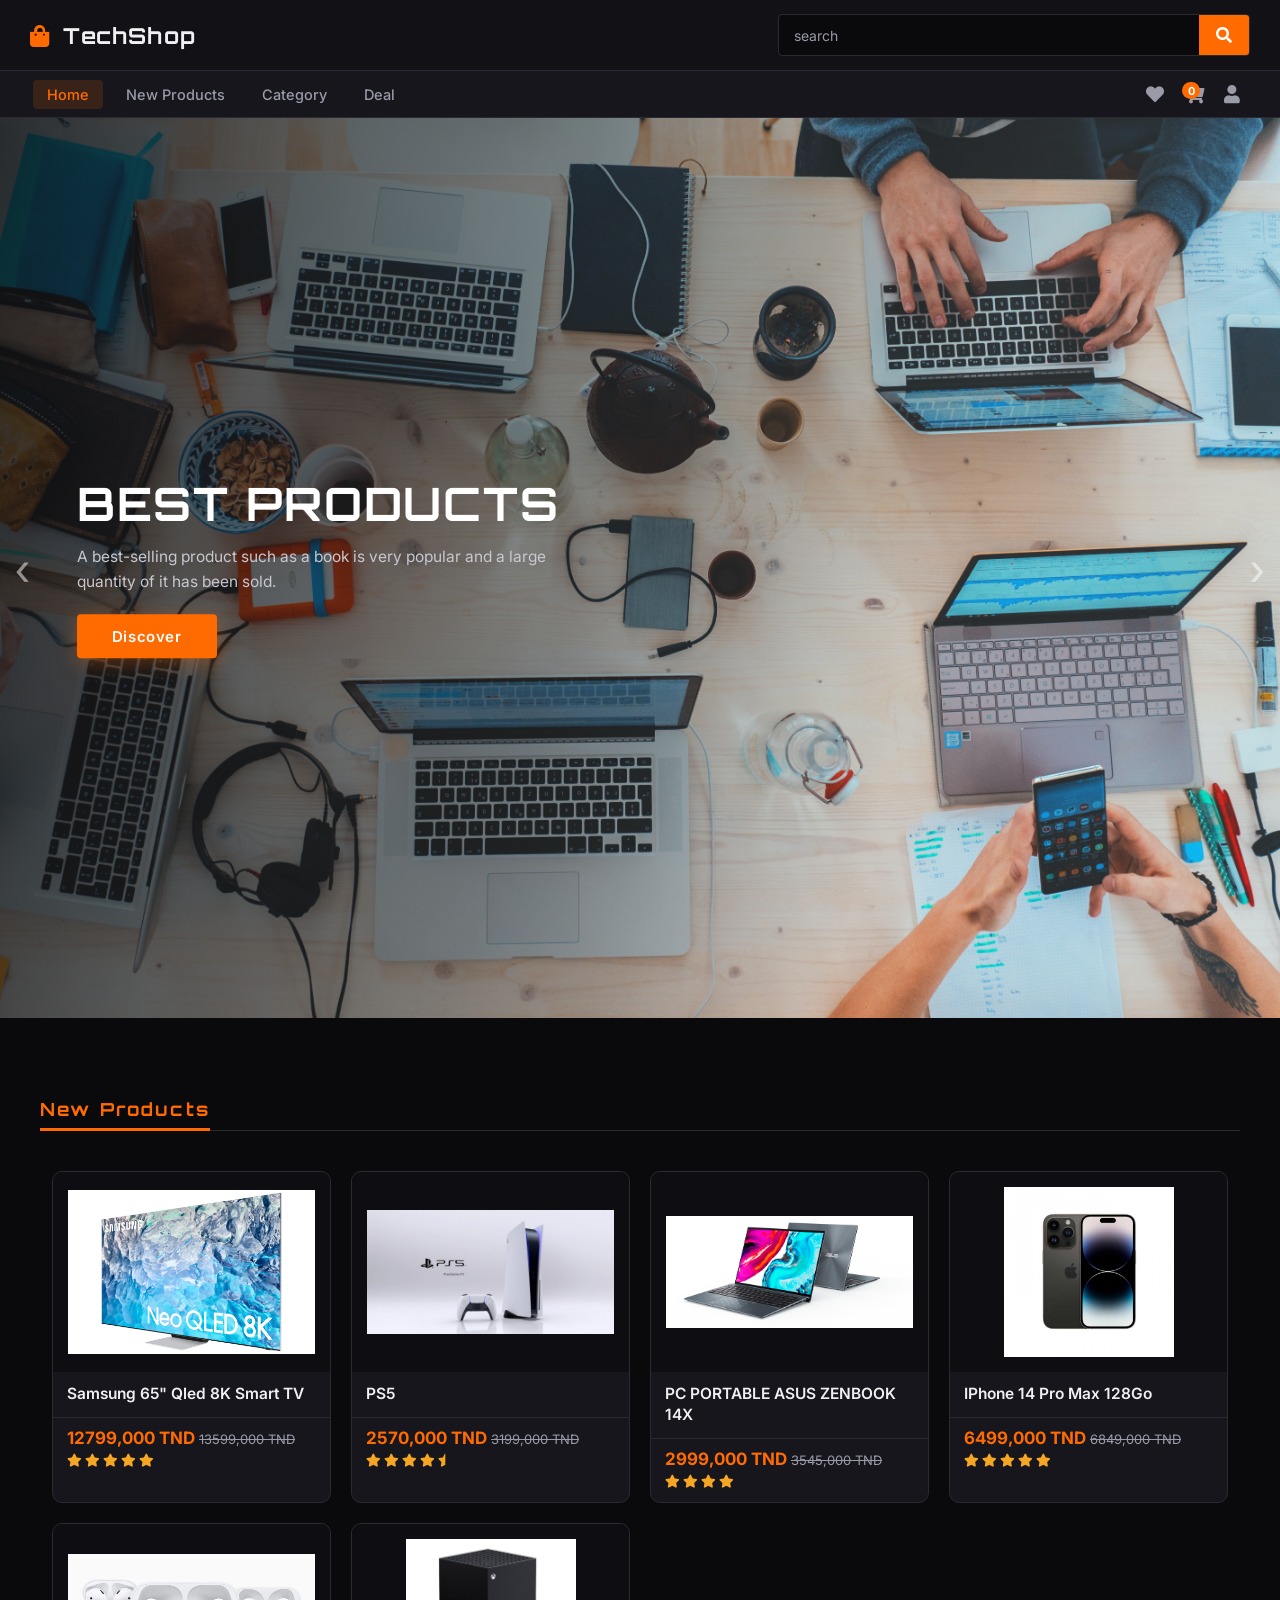
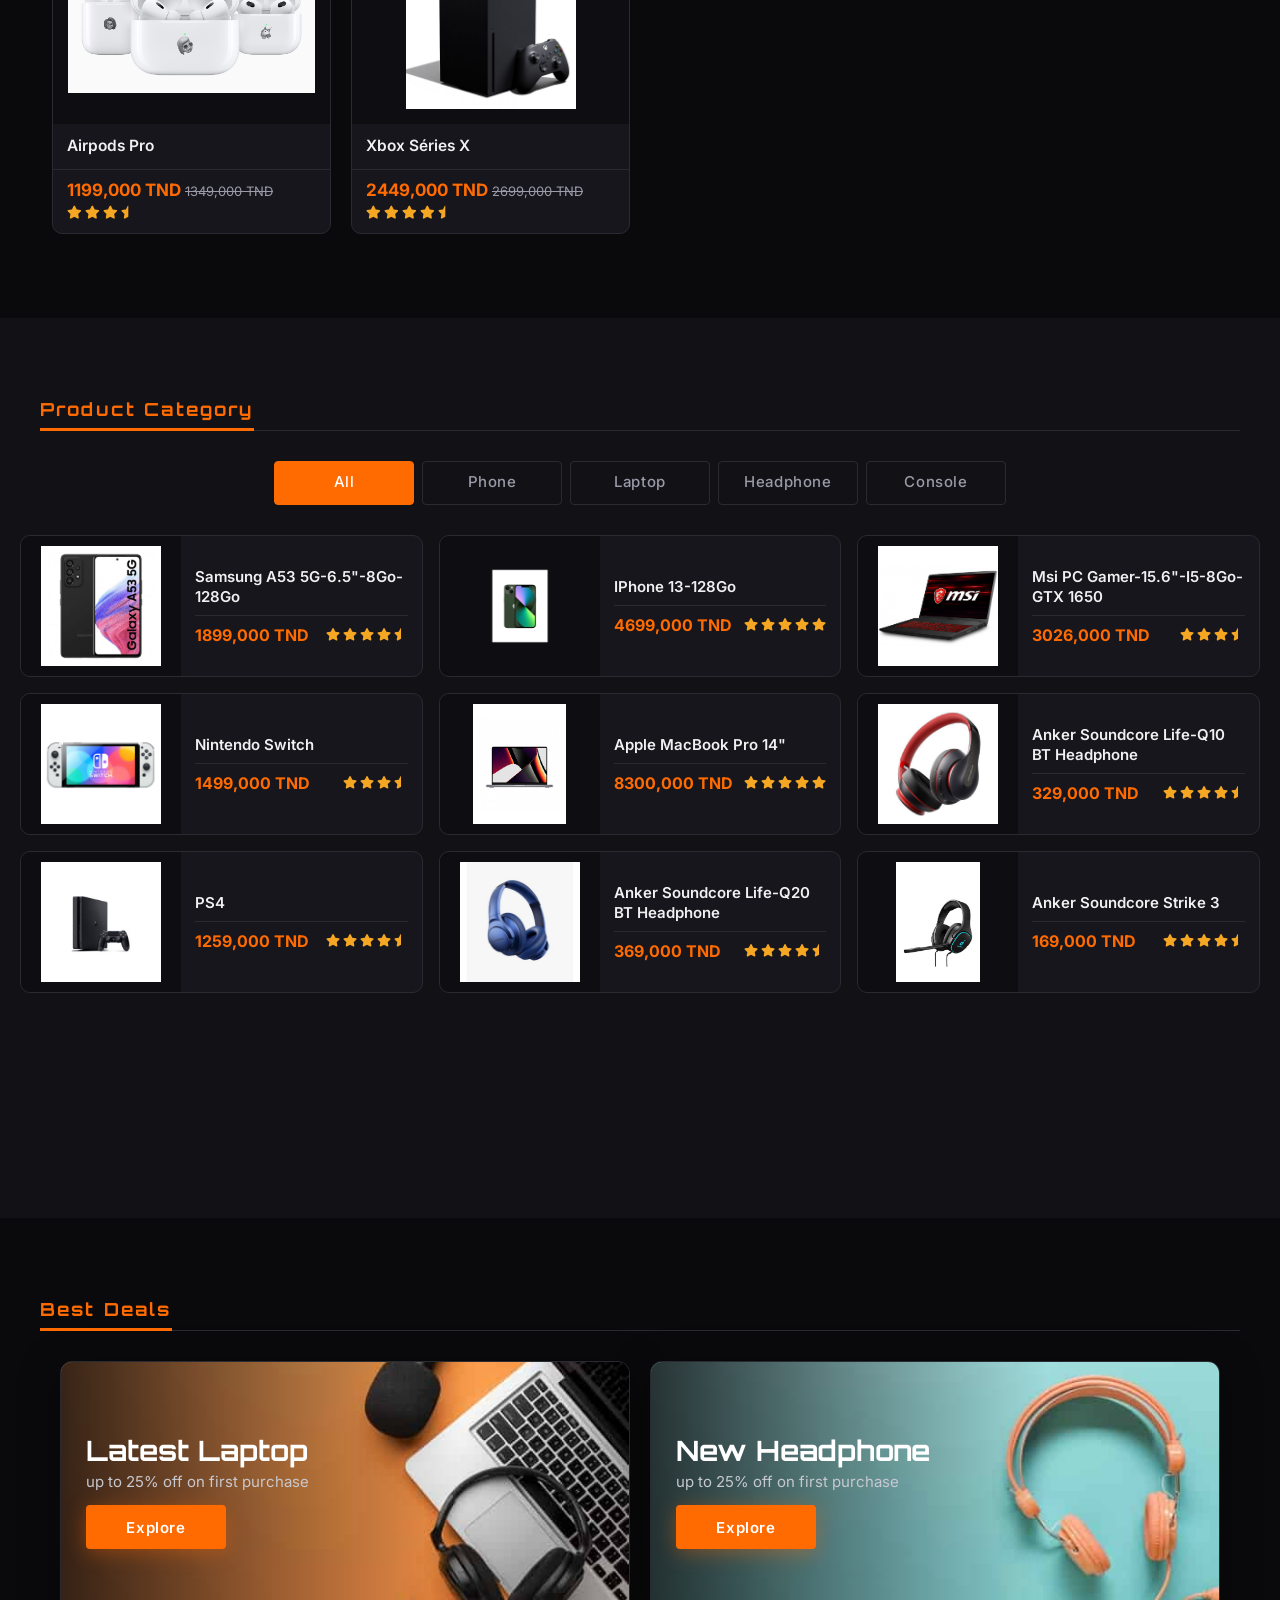
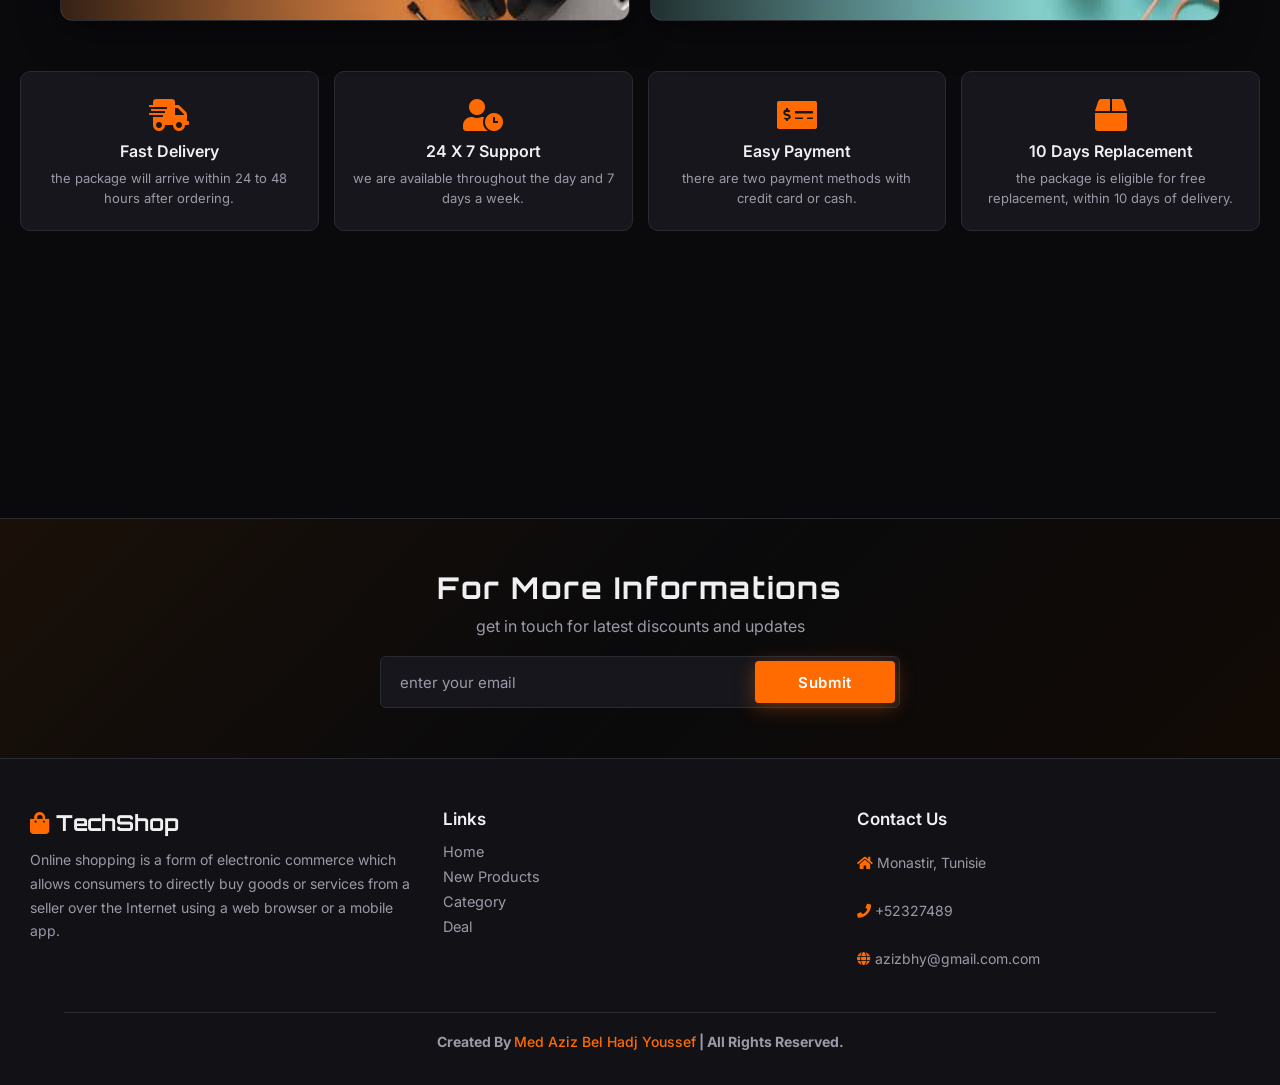
<file: index.html>
<!DOCTYPE html>
<html>
<head>
    <meta charset='utf-8'>
    <meta http-equiv='X-UA-Compatible' content='IE=edge'>
    <title>TechShop</title>
    <meta name='viewport' content='width=device-width, initial-scale=1'>
    <link rel="stylesheet" href="https://cdnjs.cloudflare.com/ajax/libs/OwlCarousel2/2.3.4/assets/owl.carousel.min.css">
    <link rel="stylesheet" href="https://cdnjs.cloudflare.com/ajax/libs/font-awesome/5.15.2/css/all.min.css">
    <link rel='stylesheet' type='text/css' media='screen' href='Style ecommerce.css'>
    <script src="https://cdnjs.cloudflare.com/ajax/libs/jquery/3.5.1/jquery.min.js"></script>
    <script src="https://cdnjs.cloudflare.com/ajax/libs/OwlCarousel2/2.3.4/owl.carousel.min.js"></script>
    <script src='ecommerce js.js'></script>
</head>
<body>
    <!-- header section starts  -->

<header>

    <div class="header-1">

        <a href="#" class="logo"> <i class="fas fa-shopping-bag"></i>  TechShop </a>
        
        <div class="form-container">
            <form action="index.html">
                <input type="search" placeholder="search" id="search" onchange="openclass()" /> 
                <label for="search" class="fas fa-search"></label>
            </form>
            <script>
                function openclass() {
                        var x = document.getElementById("search").value;
                        if (x=== "new products") {
                            window.open("#arrival");
                        }

                        if (x=== "category") {
                            window.open("#gallery");
                        }

                        if (x=== "deal") {
                            window.open("#deal");
                        }

                        if (x=== "home") {
                            window.open("#home");
                        }

                    }
                </script>

            </script>
        </div>
    
    </div>
    
    <div class="header-2">
    
        <div id="menu" class="fas fa-bars"></div>
    
        <nav class="navbar">
            <ul>
                <li><a class="active" href="#home">home</a></li>
                <li><a href="#arrival">New products</a></li>
                <li><a href="#gallery">category</a></li>
                <li><a href="#deal">deal</a></li>
            </ul>
        </nav>
    
        <div class="icons">
            <a href="#" class="fas fa-heart"></a>
            <a href="#" class="fas fa-shopping-cart"></a>
            <span class ="cart-quantity">0</span>
            <a href="login.html" class="fas fa-user"></a>
        </div>
    
    </div>
    
    </header>
    
    <!-- header section ends -->

    <!-- home section starts  -->
    
    <section class="home" id="home">
    
    <div class="home-slider owl-carousel">
    
        <div class="item">
            <img src="images/home_img6.jpg" alt="">
            <div class="content">
                <h3>best products</h3>
                <p>A best-selling product such as a book is very popular and a large quantity of it has been sold.</p>
                <a href="#gallery"><button class="btn">discover</button></a>
            </div>
        </div>
    
        <div class="item">
            <img src="images/home_img7.jpg" alt="">
            <div class="content">
                <h3>trending gadgets</h3>
                <p>gadget widely mentioned or discussed on the internet, especially on social media websites.</p>
                <a href="#arrival"><button class="btn">discover</button></a>
            </div>
        </div>
    
        <div class="item">
            <img src="images/home_img9.jpg" alt="">
            <div class="content">
                <h3>latest devices</h3>
                <p>Something that is new has been recently created or maked or is in the process of being created or maked.</p>
                <a href="#arrival"><button class="btn">discover</button></a>
            </div>
        </div>
    
        <div class="item">
            <img src="images/home_img8.jpg" alt="">
            <div class="content">
                <h3>heavy discounts</h3>
                <p>A discount is a reduction in the usual price of something.</p>
                <a href="#deal"><button class="btn">discover</button></a>
            </div>
        </div>
    
    </div>
    
    </section>
    
    <!-- home section ends -->
    
    <!-- arrival section starts  -->
    
    <section class="arrival" id="arrival">
    
    <h1 class="heading"> <span>new products</span> </h1>
    
    <div class="box-container">
    
        <div class="box">
            <div class="image">
                <img src="images/arr_img14.jpg" alt="">
            </div>
            <div class="info">
                <h3>Samsung 65" Qled 8K Smart TV</h3>
                <div class="subInfo">
                    <strong class="price"> 12799,000 TND <span> 13599,000 TND </span> </strong>
                    <div class="stars">
                        <i class="fas fa-star"></i>
                        <i class="fas fa-star"></i>
                        <i class="fas fa-star"></i>
                        <i class="fas fa-star"></i>
                        <i class="fas fa-star"></i>
                    </div>
                </div>
            </div>
            <div class="overlay">
                <a href="#" style="--i:1;" class="fas fa-heart"></a>
                <a href="#" style="--i:2;" class="fas fa-shopping-cart"></a>
                <a href="#" style="--i:3;" class="fas fa-search"></a>
            </div>
            
        </div>
    
        <div class="box">
            <div class="image">
                <img src="images/arr_img17.png" alt="">
            </div>
            <div class="info">
                <h3>PS5</h3>
                <div class="subInfo">
                    <strong class="price"> 2570,000 TND <span> 3199,000 TND </span> </strong>
                    <div class="stars">
                        <i class="fas fa-star"></i>
                        <i class="fas fa-star"></i>
                        <i class="fas fa-star"></i>
                        <i class="fas fa-star"></i>
                        <i class="fas fa-star-half"></i>
                    </div>
                </div>
            </div>
            <div class="overlay">
                <a href="#" style="--i:1;" class="fas fa-heart"></a>
                <a href="#" style="--i:2;" class="fas fa-shopping-cart"></a>
                <a href="#" style="--i:3;" class="fas fa-search"></a>
            </div>
        </div>
    
        <div class="box">
            <div class="image">
                <img src="images/arr_img16.png" alt="">
            </div>
            <div class="info">
                <h3>PC PORTABLE ASUS ZENBOOK 14X </h3>
                <div class="subInfo">
                    <strong class="price"> 2999,000 TND <span> 3545,000 TND </span> </strong>
                    <div class="stars">
                        <i class="fas fa-star"></i>
                        <i class="fas fa-star"></i>
                        <i class="fas fa-star"></i>
                        <i class="fas fa-star"></i>
                    </div>
                </div>
            </div>
            <div class="overlay">
                <a href="#" style="--i:1;" class="fas fa-heart"></a>
                <a href="#" style="--i:2;" class="fas fa-shopping-cart"></a>
                <a href="#" style="--i:3;" class="fas fa-search"></a>
            </div>
        </div>
    
        <div class="box">
            <div class="image">
                <img src="images/arr_img15.jpg" alt="">
            </div>
            <div class="info">
                <h3>iPhone 14 Pro Max 128Go</h3>
                <div class="subInfo">
                    <strong class="price"> 6499,000 TND <span> 6849,000 TND </span> </strong>
                    <div class="stars">
                        <i class="fas fa-star"></i>
                        <i class="fas fa-star"></i>
                        <i class="fas fa-star"></i>
                        <i class="fas fa-star"></i>
                        <i class="fas fa-star"></i>
                    </div>
                </div>
            </div>
            <div class="overlay">
                <a href="#" style="--i:1;" class="fas fa-heart"></a>
                <a href="#" style="--i:2;" class="fas fa-shopping-cart"></a>
                <a href="#" style="--i:3;" class="fas fa-search"></a>
            </div>
        </div>
    
        <div class="box">
            <div class="image">
                <img src="images/arr_img18.jpg" alt="">
            </div>
            <div class="info">
                <h3>Airpods Pro</h3>
                <div class="subInfo">
                    <strong class="price"> 1199,000 TND <span> 1349,000 TND </span> </strong>
                    <div class="stars">
                        <i class="fas fa-star"></i>
                        <i class="fas fa-star"></i>
                        <i class="fas fa-star"></i>
                        <i class="fas fa-star-half"></i>
                    </div>
                </div>
            </div>
            <div class="overlay">
                <a href="#" style="--i:1;" class="fas fa-heart"></a>
                <a href="#" style="--i:2;" class="fas fa-shopping-cart"></a>
                <a href="#" style="--i:3;" class="fas fa-search"></a>
            </div>
        </div>
    
        <div class="box">
            <div class="image">
                <img src="images/arr_img20.jpg" alt="">
            </div>
            <div class="info">
                <h3>Xbox Séries X</h3>
                <div class="subInfo">
                    <strong class="price"> 2449,000 TND <span> 2699,000 TND </span> </strong>
                    <div class="stars">
                        <i class="fas fa-star"></i>
                        <i class="fas fa-star"></i>
                        <i class="fas fa-star"></i>
                        <i class="fas fa-star"></i>
                        <i class="fas fa-star-half"></i>
                    </div>
                </div>
            </div>
            <div class="overlay">
                <a href="#" style="--i:1;" class="fas fa-heart"></a>
                <a href="#" style="--i:2;" class="fas fa-shopping-cart"></a>
                <a href="#" style="--i:3;" class="fas fa-search"></a>
            </div>
        </div>
    
    </div>
    
    </section>
    
    <!-- arrival section ends -->
    
   
    <!-- category section starts  -->
    
    <section class="gallery" id="gallery">
    
    <h1 class="heading"> <span> product category </span> </h1>
    
    <ul class="controls">
        <li class="btn button-active" data-filter="all">all</li>
        <li class="btn" data-filter="phone">phone</li>
        <li class="btn" data-filter="laptop">laptop</li>
        <li class="btn" data-filter="headphone">headphone</li>
        <li class="btn" data-filter="console">console</li>
    </ul>
    
    <div class="image-container">
    
        <div class="box phone">
            <div class="image">
                <img src="images/g_img21.jpg" alt="">
            </div>
            <div class="info">
                <h3>Samsung A53 5G-6.5"-8Go-128Go</h3>
                <div class="subInfo">
                    <strong class="price">1899,000 TND</strong>
                    <div class="stars">
                        <i class="fas fa-star"></i>
                        <i class="fas fa-star"></i>
                        <i class="fas fa-star"></i>
                        <i class="fas fa-star"></i>
                        <i class="fas fa-star-half"></i>
                    </div>
                </div>
            </div>
        </div>
    
        <div class="box phone">
            <div class="image">
                <img src="images/g_img18.jpg" alt="">
            </div>
            <div class="info">
                <h3>iPhone 13-128Go</h3>
                <div class="subInfo">
                    <strong class="price">4699,000 TND</strong>
                    <div class="stars">
                        <i class="fas fa-star"></i>
                        <i class="fas fa-star"></i>
                        <i class="fas fa-star"></i>
                        <i class="fas fa-star"></i>
                        <i class="fas fa-star"></i>
                    </div>
                </div>
            </div>
        </div>
    
        <div class="box laptop">
            <div class="image">
                <img src="images/g_img24.jpg" alt="">
            </div>
            <div class="info">
                <h3>Msi PC Gamer-15.6"-i5-8Go-GTX 1650</h3>
                <div class="subInfo">
                    <strong class="price">3026,000 TND</strong>
                    <div class="stars">
                        <i class="fas fa-star"></i>
                        <i class="fas fa-star"></i>
                        <i class="fas fa-star"></i>
                        <i class="fas fa-star-half"></i>
                    </div>
                </div>
            </div>
        </div>
    
        <div class="box console">
            <div class="image">
                <img src="images/g_img20.jpg" alt="">
            </div>
            <div class="info">
                <h3>Nintendo Switch</h3>
                <div class="subInfo">
                    <strong class="price">1499,000 TND</strong>
                    <div class="stars">
                        <i class="fas fa-star"></i>
                        <i class="fas fa-star"></i>
                        <i class="fas fa-star"></i>
                        <i class="fas fa-star-half"></i>
                    </div>
                </div>
            </div>
        </div>
    
        <div class="box laptop">
            <div class="image">
                <img src="images/g_img22.jpg" alt="">
            </div>
            <div class="info">
                <h3>Apple MacBook Pro 14"</h3>
                <div class="subInfo">
                    <strong class="price">8300,000 TND</strong>
                    <div class="stars">
                        <i class="fas fa-star"></i>
                        <i class="fas fa-star"></i>
                        <i class="fas fa-star"></i>
                        <i class="fas fa-star"></i>
                        <i class="fas fa-star"></i>
                    </div>
                </div>
            </div>
        </div>
    
        <div class="box headphone">
            <div class="image">
                <img src="images/g_img12.jpg" alt="">
            </div>
            <div class="info">
                <h3>Anker Soundcore Life-Q10 BT headphone</h3>
                <div class="subInfo">
                    <strong class="price">329,000 TND</strong>
                    <div class="stars">
                        <i class="fas fa-star"></i>
                        <i class="fas fa-star"></i>
                        <i class="fas fa-star"></i>
                        <i class="fas fa-star"></i>
                        <i class="fas fa-star-half"></i>
                    </div>
                </div>
            </div>
        </div>  
    
        <div class="box console">
            <div class="image">
                <img src="images/g_img19.jpg" alt="">
            </div>
            <div class="info">
                <h3>PS4</h3>
                <div class="subInfo">
                    <strong class="price">1259,000 TND</strong>
                    <div class="stars">
                        <i class="fas fa-star"></i>
                        <i class="fas fa-star"></i>
                        <i class="fas fa-star"></i>
                        <i class="fas fa-star"></i>
                        <i class="fas fa-star-half"></i>
                    </div>
                </div>
            </div>
        </div> 
    
        <div class="box headphone">
            <div class="image">
                <img src="images/g_img13.jpg" alt="">
            </div>
            <div class="info">
                <h3>Anker Soundcore Life-Q20 BT headphone</h3>
                <div class="subInfo">
                    <strong class="price">369,000 TND</strong>
                    <div class="stars">
                        <i class="fas fa-star"></i>
                        <i class="fas fa-star"></i>
                        <i class="fas fa-star"></i>
                        <i class="fas fa-star"></i>
                        <i class="fas fa-star-half"></i>
                    </div>
                </div>
            </div>
        </div> 
    
        <div class="box headphone">
            <div class="image">
                <img src="images/g_img25.jpg" alt="">
            </div>
            <div class="info">
                <h3>Anker Soundcore Strike 3</h3>
                <div class="subInfo">
                    <strong class="price">169,000 TND</strong>
                    <div class="stars">
                        <i class="fas fa-star"></i>
                        <i class="fas fa-star"></i>
                        <i class="fas fa-star"></i>
                        <i class="fas fa-star"></i>
                        <i class="fas fa-star-half"></i>
                    </div>
                </div>
            </div>
        </div> 
    
    </div>
    
    </section>
    
    <!-- category section ends -->
    
    <!-- deal section starts  -->
    
    <section class="deal" id="deal">
    
    <h1 class="heading"> <span> best deals </span> </h1>
    
    <div class="box-container">
    
        <div class="box">
            <img src="images/deal1.jpg" alt="">
            <div class="content">
                <h3>latest laptop</h3>
                <p>up to 25% off on first purchase</p>
                <a href="#gallery"><button class="btn">explore</button></a>
            </div>
        </div>
    
        <div class="box">
            <img src="images/deal2.jpg" alt="">
            <div class="content">
                <h3>new headphone</h3>
                <p>up to 25% off on first purchase</p>
                <a href="#gallery"><button class="btn">explore</button></a>
            </div>
        </div>
    
    </div>
    
    <div class="icons-container">
    
        <div class="icons">
            <i class="fas fa-shipping-fast"></i>
            <h3>fast delivery</h3>
            <p>the package will arrive within 24 to 48 hours after ordering.</p>
        </div>
    
        <div class="icons">
            <i class="fas fa-user-clock"></i>
            <h3>24 x 7 support</h3>
            <p>we are available throughout the day and 7 days a week.</p>
        </div>
    
        <div class="icons">
            <i class="fas fa-money-check-alt"></i>
            <h3>easy payment</h3>
            <p>there are two payment methods with credit card or cash.</p>
        </div>
    
        <div class="icons">
            <i class="fas fa-box"></i>
            <h3>10 days replacement</h3>
            <p>the package is eligible for free replacement, within 10 days of delivery.</p>
        </div>
    
    </div>
    
    </section>
    
    <!-- deal section ends -->
    
    <!-- newsletter section starts  -->
    
    <section class="newsletter">
    
        <h1>for more informations</h1>
        <p>get in touch for latest discounts and updates</p>
        <form action="">
            <input type="email" placeholder="enter your email">
            <input type="submit" class="btn">
        </form>
    
    </section>
    
    <!-- newsletter section ends -->
    
    <!-- footer section starts  -->
    
    <section class="footer">
    
        <div class="box-container">
    
            <div class="box">
                <a href="#" class="logo"> <i class="fas fa-shopping-bag"></i>  TechShop </a>
                <p>Online shopping is a form of electronic commerce which allows consumers to directly buy goods or services from a seller over the Internet using a web browser or a mobile app.</p>
            </div>
    
            <div class="box">
                <h3>links</h3>
                <a href="#home">home</a>
                <a href="#arrival">new products</a>
                <a href="#gallery">category</a>
                <a href="#deal">deal</a>
            </div>
    
            <div class="box">
                <h3>contact us</h3>
                <p> <i class="fas fa-home"></i>
                    Monastir, Tunisie
                </p>
                <p> <i class="fas fa-phone"></i>
                    +52327489
                </p>
                <p> <i class="fas fa-globe"></i>
                    azizbhy@gmail.com.com
                </p>
            </div>
    
        </div>
    
    <h1 class="credit"> created by <span>Med Aziz Bel hadj youssef</span> | all rights reserved. </h1>
    
    </section>
    
    <!-- footer section ends -->
    
    
    
</body>
</html>
</file>
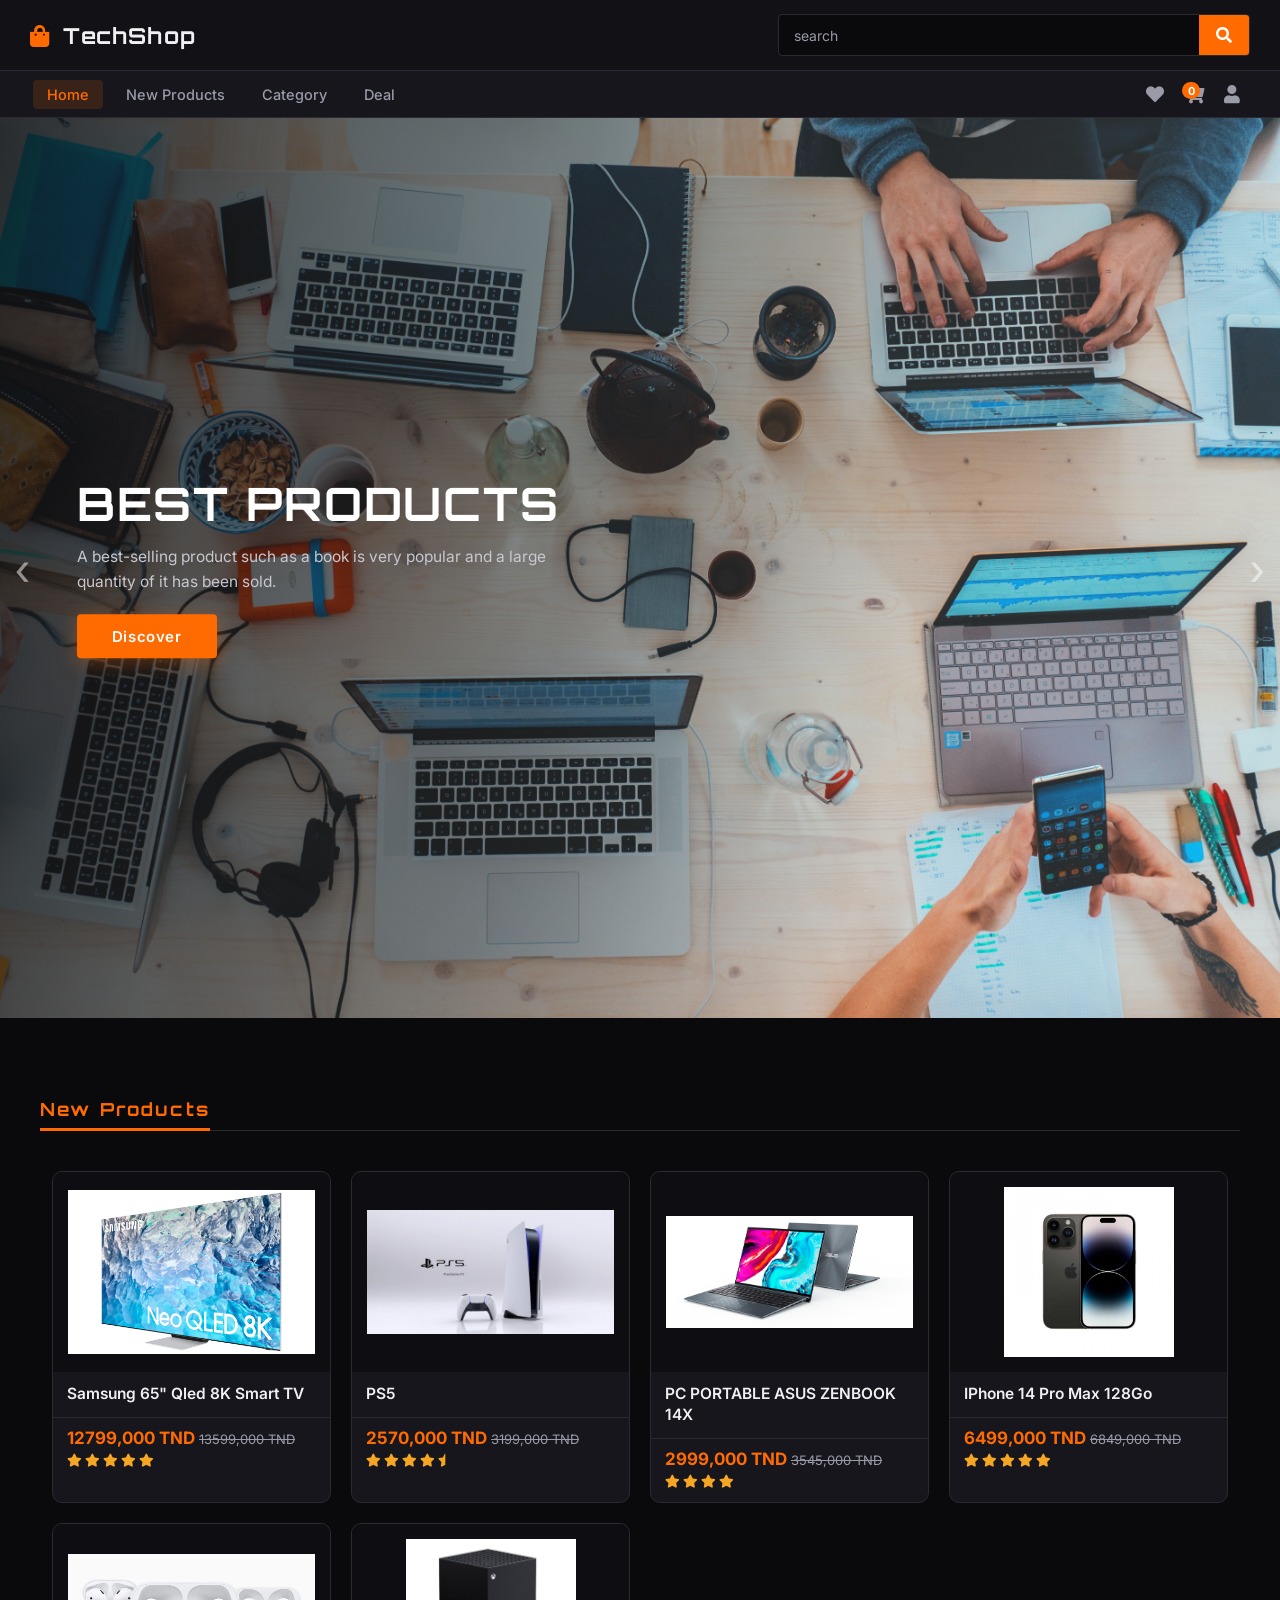
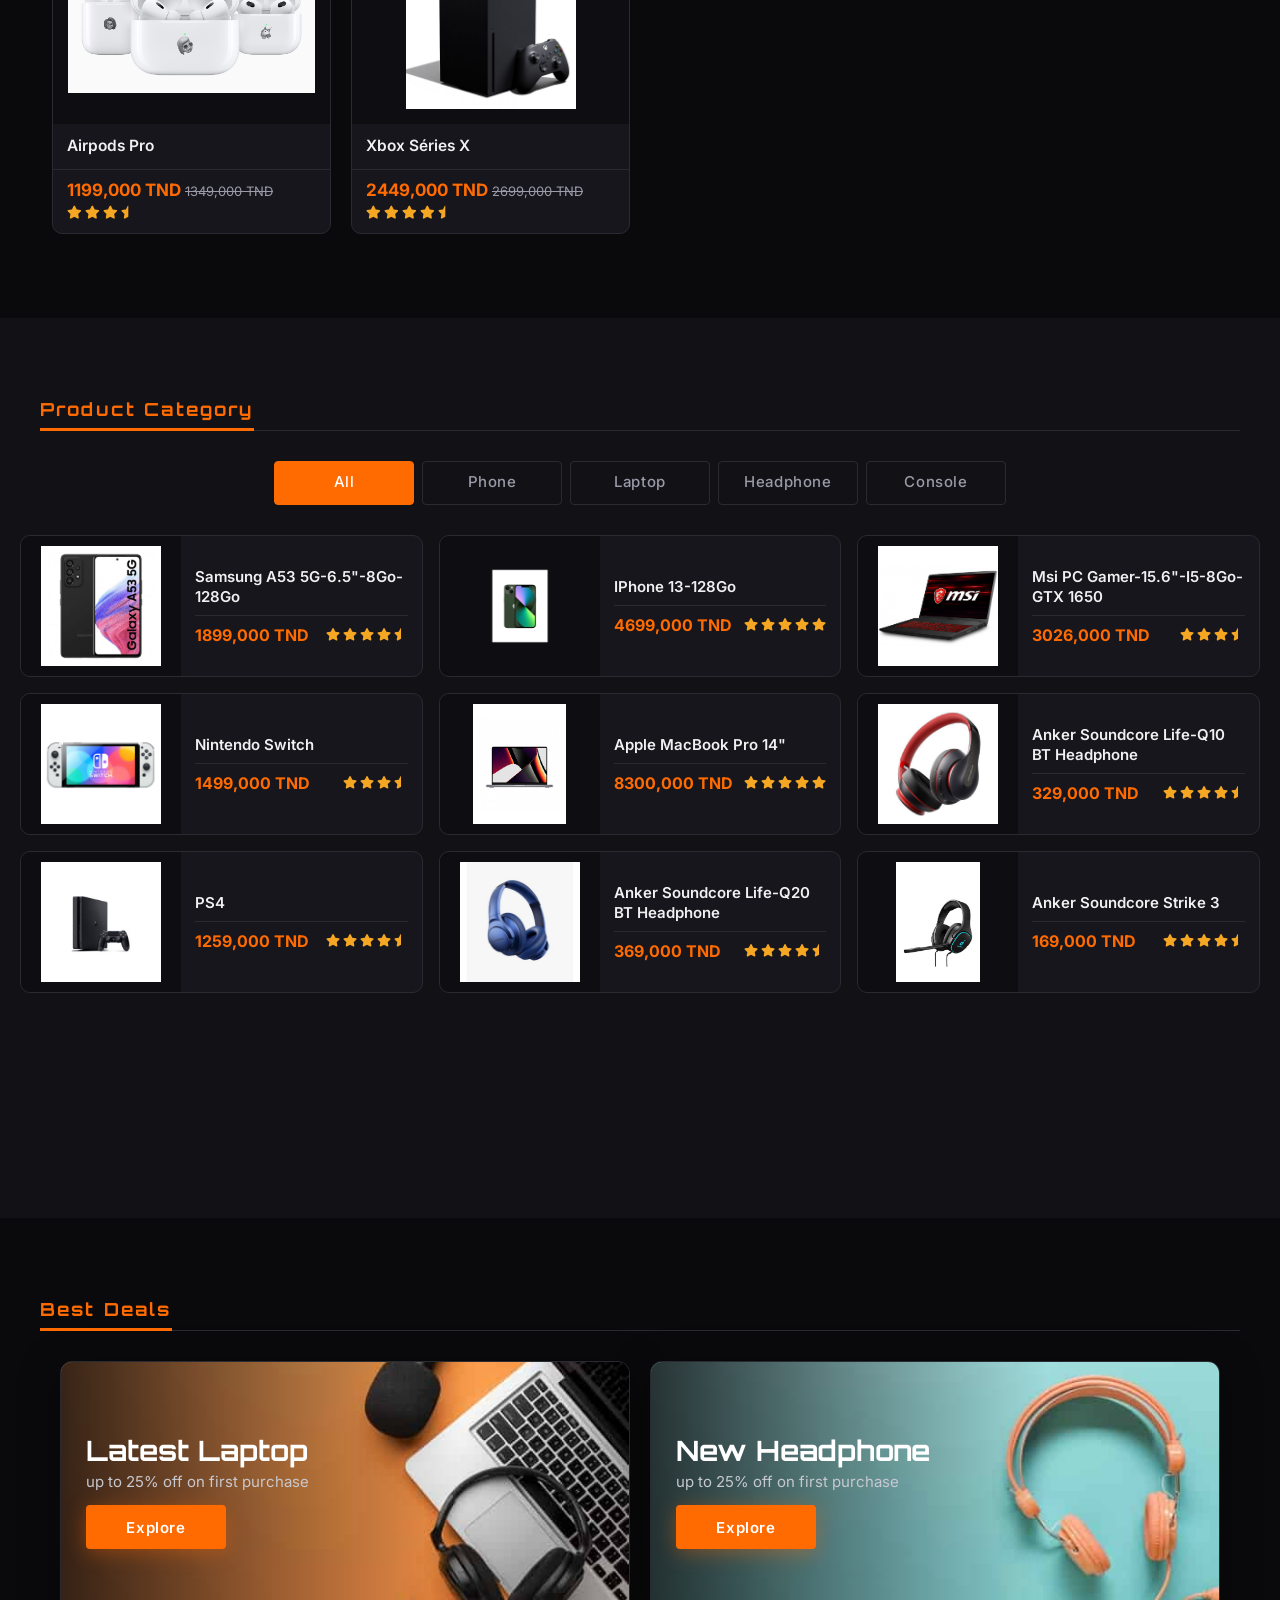
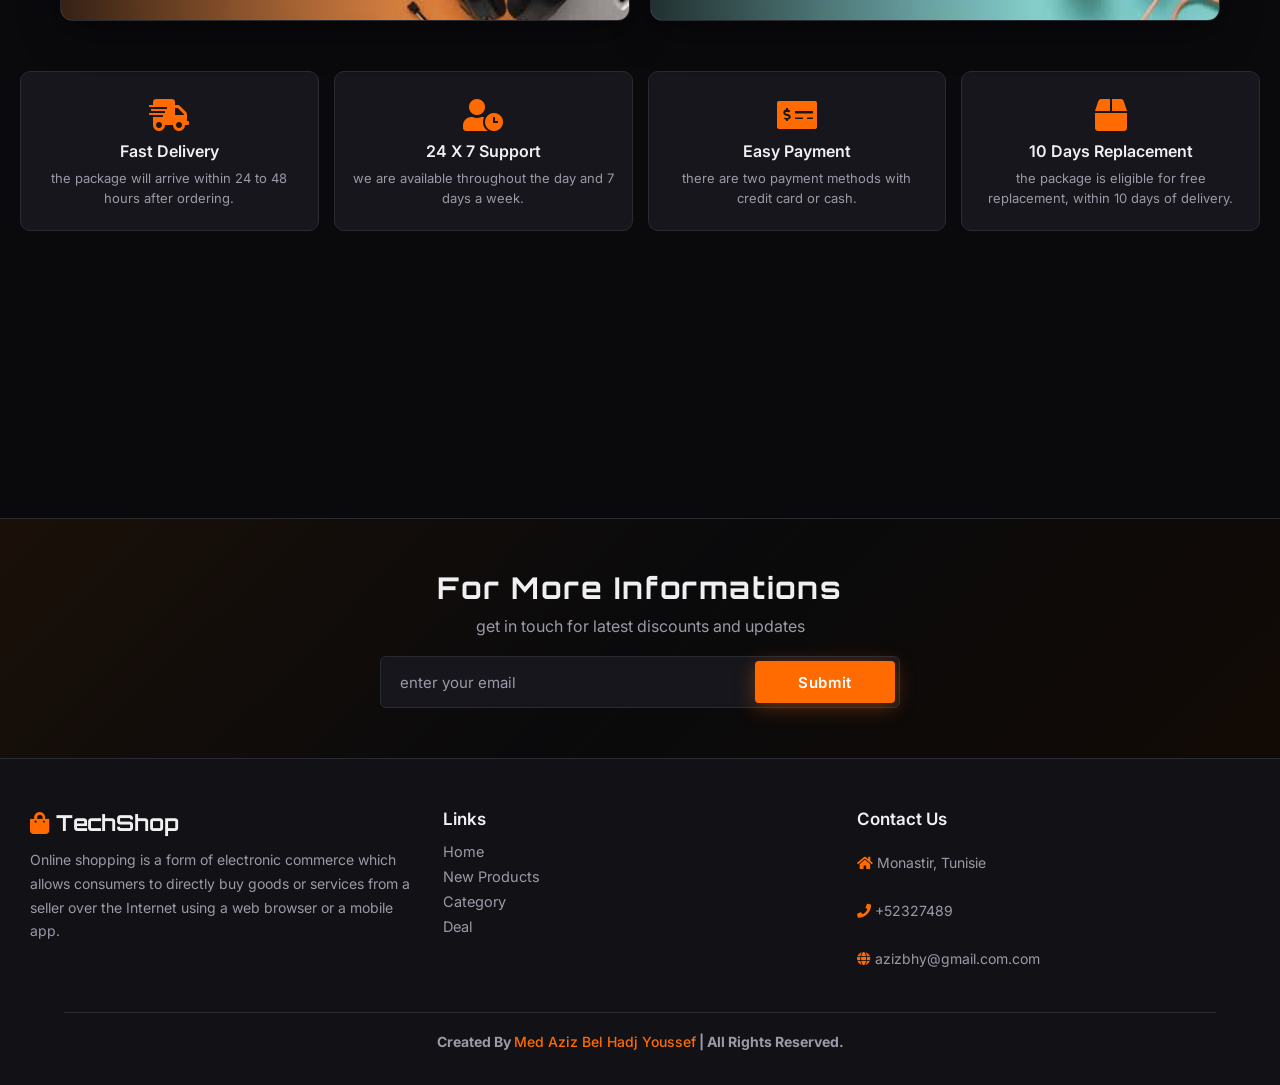
<file: ecommerce.html>
<!DOCTYPE html>
<html>
<head>
    <meta charset='utf-8'>
    <meta http-equiv='X-UA-Compatible' content='IE=edge'>
    <title>TechShop</title>
    <meta name='viewport' content='width=device-width, initial-scale=1'>
    <link rel="stylesheet" href="https://cdnjs.cloudflare.com/ajax/libs/OwlCarousel2/2.3.4/assets/owl.carousel.min.css">
    <link rel="stylesheet" href="https://cdnjs.cloudflare.com/ajax/libs/font-awesome/5.15.2/css/all.min.css">
    <link rel='stylesheet' type='text/css' media='screen' href='Style ecommerce.css'>
    <script src="https://cdnjs.cloudflare.com/ajax/libs/jquery/3.5.1/jquery.min.js"></script>
    <script src="https://cdnjs.cloudflare.com/ajax/libs/OwlCarousel2/2.3.4/owl.carousel.min.js"></script>
    <script src='ecommerce js.js'></script>
</head>
<body>
    <!-- header section starts  -->

<header>

    <div class="header-1">

        <a href="#" class="logo"> <i class="fas fa-shopping-bag"></i>  TechShop </a>
        
        <div class="form-container">
            <form action="ecommerce.html">
                <input type="search" placeholder="search" id="search" onchange="openclass()" /> 
                <label for="search" class="fas fa-search"></label>
            </form>
            <script>
                function openclass() {
                        var x = document.getElementById("search").value;
                        if (x=== "new products") {
                            window.open("#arrival");
                        }

                        if (x=== "category") {
                            window.open("#gallery");
                        }

                        if (x=== "deal") {
                            window.open("#deal");
                        }

                        if (x=== "home") {
                            window.open("#home");
                        }

                    }
                </script>

            </script>
        </div>
    
    </div>
    
    <div class="header-2">
    
        <div id="menu" class="fas fa-bars"></div>
    
        <nav class="navbar">
            <ul>
                <li><a class="active" href="#home">home</a></li>
                <li><a href="#arrival">New products</a></li>
                <li><a href="#gallery">category</a></li>
                <li><a href="#deal">deal</a></li>
            </ul>
        </nav>
    
        <div class="icons">
            <a href="#" class="fas fa-heart"></a>
            <a href="#" class="fas fa-shopping-cart"></a>
            <span class ="cart-quantity">0</span>
            <a href="login.html" class="fas fa-user"></a>
        </div>
    
    </div>
    
    </header>
    
    <!-- header section ends -->

    <!-- home section starts  -->
    
    <section class="home" id="home">
    
    <div class="home-slider owl-carousel">
    
        <div class="item">
            <img src="images/home_img6.jpg" alt="">
            <div class="content">
                <h3>best products</h3>
                <p>A best-selling product such as a book is very popular and a large quantity of it has been sold.</p>
                <a href="#gallery"><button class="btn">discover</button></a>
            </div>
        </div>
    
        <div class="item">
            <img src="images/home_img7.jpg" alt="">
            <div class="content">
                <h3>trending gadgets</h3>
                <p>gadget widely mentioned or discussed on the internet, especially on social media websites.</p>
                <a href="#arrival"><button class="btn">discover</button></a>
            </div>
        </div>
    
        <div class="item">
            <img src="images/home_img9.jpg" alt="">
            <div class="content">
                <h3>latest devices</h3>
                <p>Something that is new has been recently created or maked or is in the process of being created or maked.</p>
                <a href="#arrival"><button class="btn">discover</button></a>
            </div>
        </div>
    
        <div class="item">
            <img src="images/home_img8.jpg" alt="">
            <div class="content">
                <h3>heavy discounts</h3>
                <p>A discount is a reduction in the usual price of something.</p>
                <a href="#deal"><button class="btn">discover</button></a>
            </div>
        </div>
    
    </div>
    
    </section>
    
    <!-- home section ends -->
    
    <!-- arrival section starts  -->
    
    <section class="arrival" id="arrival">
    
    <h1 class="heading"> <span>new products</span> </h1>
    
    <div class="box-container">
    
        <div class="box">
            <div class="image">
                <img src="images/arr_img14.jpg" alt="">
            </div>
            <div class="info">
                <h3>Samsung 65" Qled 8K Smart TV</h3>
                <div class="subInfo">
                    <strong class="price"> 12799,000 TND <span> 13599,000 TND </span> </strong>
                    <div class="stars">
                        <i class="fas fa-star"></i>
                        <i class="fas fa-star"></i>
                        <i class="fas fa-star"></i>
                        <i class="fas fa-star"></i>
                        <i class="fas fa-star"></i>
                    </div>
                </div>
            </div>
            <div class="overlay">
                <a href="#" style="--i:1;" class="fas fa-heart"></a>
                <a href="#" style="--i:2;" class="fas fa-shopping-cart"></a>
                <a href="#" style="--i:3;" class="fas fa-search"></a>
            </div>
            
        </div>
    
        <div class="box">
            <div class="image">
                <img src="images/arr_img17.png" alt="">
            </div>
            <div class="info">
                <h3>PS5</h3>
                <div class="subInfo">
                    <strong class="price"> 2570,000 TND <span> 3199,000 TND </span> </strong>
                    <div class="stars">
                        <i class="fas fa-star"></i>
                        <i class="fas fa-star"></i>
                        <i class="fas fa-star"></i>
                        <i class="fas fa-star"></i>
                        <i class="fas fa-star-half"></i>
                    </div>
                </div>
            </div>
            <div class="overlay">
                <a href="#" style="--i:1;" class="fas fa-heart"></a>
                <a href="#" style="--i:2;" class="fas fa-shopping-cart"></a>
                <a href="#" style="--i:3;" class="fas fa-search"></a>
            </div>
        </div>
    
        <div class="box">
            <div class="image">
                <img src="images/arr_img16.png" alt="">
            </div>
            <div class="info">
                <h3>PC PORTABLE ASUS ZENBOOK 14X </h3>
                <div class="subInfo">
                    <strong class="price"> 2999,000 TND <span> 3545,000 TND </span> </strong>
                    <div class="stars">
                        <i class="fas fa-star"></i>
                        <i class="fas fa-star"></i>
                        <i class="fas fa-star"></i>
                        <i class="fas fa-star"></i>
                    </div>
                </div>
            </div>
            <div class="overlay">
                <a href="#" style="--i:1;" class="fas fa-heart"></a>
                <a href="#" style="--i:2;" class="fas fa-shopping-cart"></a>
                <a href="#" style="--i:3;" class="fas fa-search"></a>
            </div>
        </div>
    
        <div class="box">
            <div class="image">
                <img src="images/arr_img15.jpg" alt="">
            </div>
            <div class="info">
                <h3>iPhone 14 Pro Max 128Go</h3>
                <div class="subInfo">
                    <strong class="price"> 6499,000 TND <span> 6849,000 TND </span> </strong>
                    <div class="stars">
                        <i class="fas fa-star"></i>
                        <i class="fas fa-star"></i>
                        <i class="fas fa-star"></i>
                        <i class="fas fa-star"></i>
                        <i class="fas fa-star"></i>
                    </div>
                </div>
            </div>
            <div class="overlay">
                <a href="#" style="--i:1;" class="fas fa-heart"></a>
                <a href="#" style="--i:2;" class="fas fa-shopping-cart"></a>
                <a href="#" style="--i:3;" class="fas fa-search"></a>
            </div>
        </div>
    
        <div class="box">
            <div class="image">
                <img src="images/arr_img18.jpg" alt="">
            </div>
            <div class="info">
                <h3>Airpods Pro</h3>
                <div class="subInfo">
                    <strong class="price"> 1199,000 TND <span> 1349,000 TND </span> </strong>
                    <div class="stars">
                        <i class="fas fa-star"></i>
                        <i class="fas fa-star"></i>
                        <i class="fas fa-star"></i>
                        <i class="fas fa-star-half"></i>
                    </div>
                </div>
            </div>
            <div class="overlay">
                <a href="#" style="--i:1;" class="fas fa-heart"></a>
                <a href="#" style="--i:2;" class="fas fa-shopping-cart"></a>
                <a href="#" style="--i:3;" class="fas fa-search"></a>
            </div>
        </div>
    
        <div class="box">
            <div class="image">
                <img src="images/arr_img20.jpg" alt="">
            </div>
            <div class="info">
                <h3>Xbox Séries X</h3>
                <div class="subInfo">
                    <strong class="price"> 2449,000 TND <span> 2699,000 TND </span> </strong>
                    <div class="stars">
                        <i class="fas fa-star"></i>
                        <i class="fas fa-star"></i>
                        <i class="fas fa-star"></i>
                        <i class="fas fa-star"></i>
                        <i class="fas fa-star-half"></i>
                    </div>
                </div>
            </div>
            <div class="overlay">
                <a href="#" style="--i:1;" class="fas fa-heart"></a>
                <a href="#" style="--i:2;" class="fas fa-shopping-cart"></a>
                <a href="#" style="--i:3;" class="fas fa-search"></a>
            </div>
        </div>
    
    </div>
    
    </section>
    
    <!-- arrival section ends -->
    
   
    <!-- category section starts  -->
    
    <section class="gallery" id="gallery">
    
    <h1 class="heading"> <span> product category </span> </h1>
    
    <ul class="controls">
        <li class="btn button-active" data-filter="all">all</li>
        <li class="btn" data-filter="phone">phone</li>
        <li class="btn" data-filter="laptop">laptop</li>
        <li class="btn" data-filter="headphone">headphone</li>
        <li class="btn" data-filter="console">console</li>
    </ul>
    
    <div class="image-container">
    
        <div class="box phone">
            <div class="image">
                <img src="images/g_img21.jpg" alt="">
            </div>
            <div class="info">
                <h3>Samsung A53 5G-6.5"-8Go-128Go</h3>
                <div class="subInfo">
                    <strong class="price">1899,000 TND</strong>
                    <div class="stars">
                        <i class="fas fa-star"></i>
                        <i class="fas fa-star"></i>
                        <i class="fas fa-star"></i>
                        <i class="fas fa-star"></i>
                        <i class="fas fa-star-half"></i>
                    </div>
                </div>
            </div>
        </div>
    
        <div class="box phone">
            <div class="image">
                <img src="images/g_img18.jpg" alt="">
            </div>
            <div class="info">
                <h3>iPhone 13-128Go</h3>
                <div class="subInfo">
                    <strong class="price">4699,000 TND</strong>
                    <div class="stars">
                        <i class="fas fa-star"></i>
                        <i class="fas fa-star"></i>
                        <i class="fas fa-star"></i>
                        <i class="fas fa-star"></i>
                        <i class="fas fa-star"></i>
                    </div>
                </div>
            </div>
        </div>
    
        <div class="box laptop">
            <div class="image">
                <img src="images/g_img24.jpg" alt="">
            </div>
            <div class="info">
                <h3>Msi PC Gamer-15.6"-i5-8Go-GTX 1650</h3>
                <div class="subInfo">
                    <strong class="price">3026,000 TND</strong>
                    <div class="stars">
                        <i class="fas fa-star"></i>
                        <i class="fas fa-star"></i>
                        <i class="fas fa-star"></i>
                        <i class="fas fa-star-half"></i>
                    </div>
                </div>
            </div>
        </div>
    
        <div class="box console">
            <div class="image">
                <img src="images/g_img20.jpg" alt="">
            </div>
            <div class="info">
                <h3>Nintendo Switch</h3>
                <div class="subInfo">
                    <strong class="price">1499,000 TND</strong>
                    <div class="stars">
                        <i class="fas fa-star"></i>
                        <i class="fas fa-star"></i>
                        <i class="fas fa-star"></i>
                        <i class="fas fa-star-half"></i>
                    </div>
                </div>
            </div>
        </div>
    
        <div class="box laptop">
            <div class="image">
                <img src="images/g_img22.jpg" alt="">
            </div>
            <div class="info">
                <h3>Apple MacBook Pro 14"</h3>
                <div class="subInfo">
                    <strong class="price">8300,000 TND</strong>
                    <div class="stars">
                        <i class="fas fa-star"></i>
                        <i class="fas fa-star"></i>
                        <i class="fas fa-star"></i>
                        <i class="fas fa-star"></i>
                        <i class="fas fa-star"></i>
                    </div>
                </div>
            </div>
        </div>
    
        <div class="box headphone">
            <div class="image">
                <img src="images/g_img12.jpg" alt="">
            </div>
            <div class="info">
                <h3>Anker Soundcore Life-Q10 BT headphone</h3>
                <div class="subInfo">
                    <strong class="price">329,000 TND</strong>
                    <div class="stars">
                        <i class="fas fa-star"></i>
                        <i class="fas fa-star"></i>
                        <i class="fas fa-star"></i>
                        <i class="fas fa-star"></i>
                        <i class="fas fa-star-half"></i>
                    </div>
                </div>
            </div>
        </div>  
    
        <div class="box console">
            <div class="image">
                <img src="images/g_img19.jpg" alt="">
            </div>
            <div class="info">
                <h3>PS4</h3>
                <div class="subInfo">
                    <strong class="price">1259,000 TND</strong>
                    <div class="stars">
                        <i class="fas fa-star"></i>
                        <i class="fas fa-star"></i>
                        <i class="fas fa-star"></i>
                        <i class="fas fa-star"></i>
                        <i class="fas fa-star-half"></i>
                    </div>
                </div>
            </div>
        </div> 
    
        <div class="box headphone">
            <div class="image">
                <img src="images/g_img13.jpg" alt="">
            </div>
            <div class="info">
                <h3>Anker Soundcore Life-Q20 BT headphone</h3>
                <div class="subInfo">
                    <strong class="price">369,000 TND</strong>
                    <div class="stars">
                        <i class="fas fa-star"></i>
                        <i class="fas fa-star"></i>
                        <i class="fas fa-star"></i>
                        <i class="fas fa-star"></i>
                        <i class="fas fa-star-half"></i>
                    </div>
                </div>
            </div>
        </div> 
    
        <div class="box headphone">
            <div class="image">
                <img src="images/g_img25.jpg" alt="">
            </div>
            <div class="info">
                <h3>Anker Soundcore Strike 3</h3>
                <div class="subInfo">
                    <strong class="price">169,000 TND</strong>
                    <div class="stars">
                        <i class="fas fa-star"></i>
                        <i class="fas fa-star"></i>
                        <i class="fas fa-star"></i>
                        <i class="fas fa-star"></i>
                        <i class="fas fa-star-half"></i>
                    </div>
                </div>
            </div>
        </div> 
    
    </div>
    
    </section>
    
    <!-- category section ends -->
    
    <!-- deal section starts  -->
    
    <section class="deal" id="deal">
    
    <h1 class="heading"> <span> best deals </span> </h1>
    
    <div class="box-container">
    
        <div class="box">
            <img src="images/deal1.jpg" alt="">
            <div class="content">
                <h3>latest laptop</h3>
                <p>up to 25% off on first purchase</p>
                <a href="#gallery"><button class="btn">explore</button></a>
            </div>
        </div>
    
        <div class="box">
            <img src="images/deal2.jpg" alt="">
            <div class="content">
                <h3>new headphone</h3>
                <p>up to 25% off on first purchase</p>
                <a href="#gallery"><button class="btn">explore</button></a>
            </div>
        </div>
    
    </div>
    
    <div class="icons-container">
    
        <div class="icons">
            <i class="fas fa-shipping-fast"></i>
            <h3>fast delivery</h3>
            <p>the package will arrive within 24 to 48 hours after ordering.</p>
        </div>
    
        <div class="icons">
            <i class="fas fa-user-clock"></i>
            <h3>24 x 7 support</h3>
            <p>we are available throughout the day and 7 days a week.</p>
        </div>
    
        <div class="icons">
            <i class="fas fa-money-check-alt"></i>
            <h3>easy payment</h3>
            <p>there are two payment methods with credit card or cash.</p>
        </div>
    
        <div class="icons">
            <i class="fas fa-box"></i>
            <h3>10 days replacement</h3>
            <p>the package is eligible for free replacement, within 10 days of delivery.</p>
        </div>
    
    </div>
    
    </section>
    
    <!-- deal section ends -->
    
    <!-- newsletter section starts  -->
    
    <section class="newsletter">
    
        <h1>for more informations</h1>
        <p>get in touch for latest discounts and updates</p>
        <form action="">
            <input type="email" placeholder="enter your email">
            <input type="submit" class="btn">
        </form>
    
    </section>
    
    <!-- newsletter section ends -->
    
    <!-- footer section starts  -->
    
    <section class="footer">
    
        <div class="box-container">
    
            <div class="box">
                <a href="#" class="logo"> <i class="fas fa-shopping-bag"></i>  TechShop </a>
                <p>Online shopping is a form of electronic commerce which allows consumers to directly buy goods or services from a seller over the Internet using a web browser or a mobile app.</p>
            </div>
    
            <div class="box">
                <h3>links</h3>
                <a href="#home">home</a>
                <a href="#arrival">new products</a>
                <a href="#gallery">category</a>
                <a href="#deal">deal</a>
            </div>
    
            <div class="box">
                <h3>contact us</h3>
                <p> <i class="fas fa-home"></i>
                    Monastir, Tunisie
                </p>
                <p> <i class="fas fa-phone"></i>
                    +52327489
                </p>
                <p> <i class="fas fa-globe"></i>
                    azizbhy@gmail.com.com
                </p>
            </div>
    
        </div>
    
    <h1 class="credit"> created by <span>Med Aziz Bel hadj youssef</span> | all rights reserved. </h1>
    
    </section>
    
    <!-- footer section ends -->
    
    
    
</body>
</html>
</file>
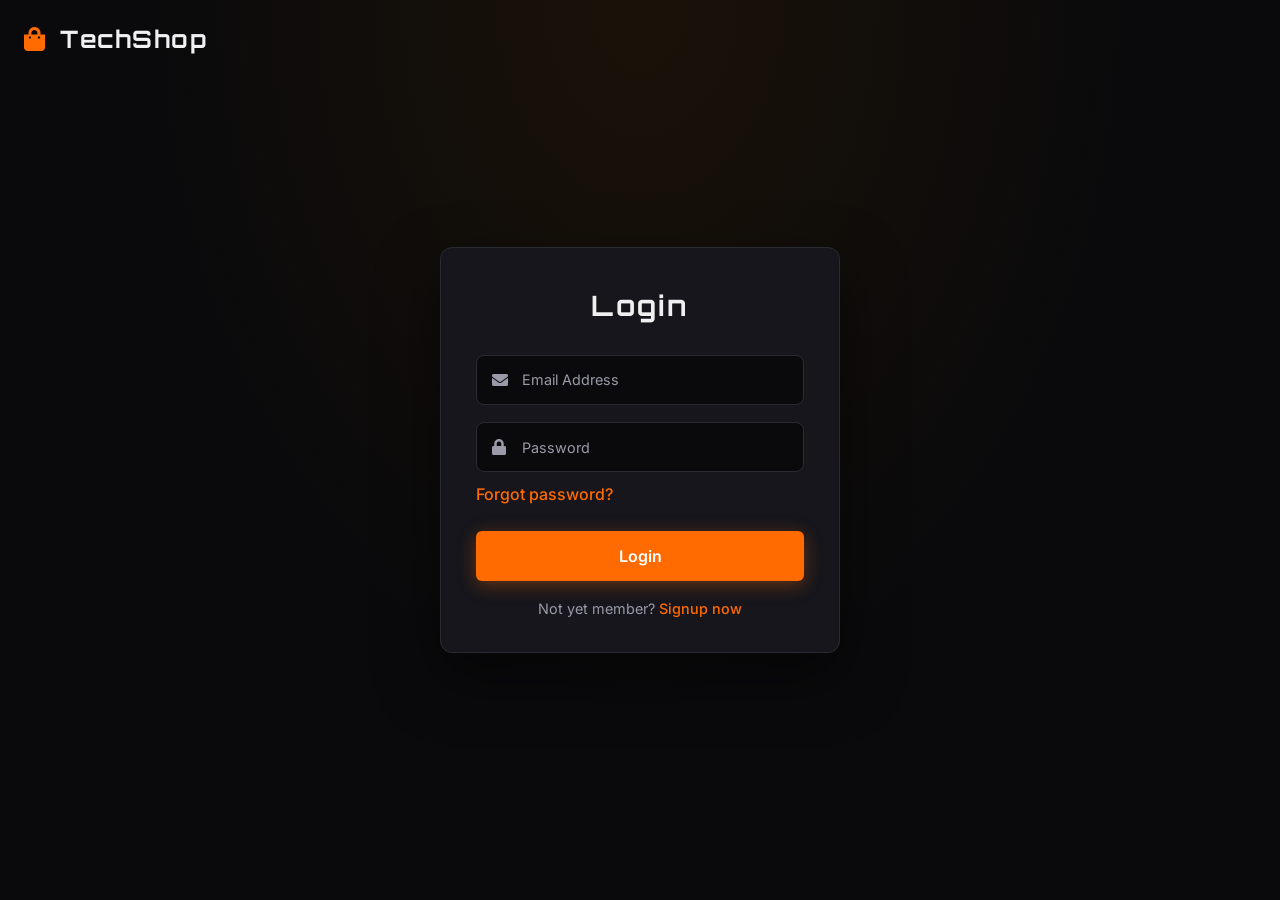
<file: login.html>
<!DOCTYPE html>
<html lang="en">
<head>
  <meta charset="UTF-8">
  <meta name="viewport" content="width=device-width, initial-scale=1.0">
  <title>TechShop Login</title>
  <link rel="stylesheet" href="style login.css">
  <link rel="stylesheet" href="https://cdnjs.cloudflare.com/ajax/libs/font-awesome/5.15.3/css/all.min.css"/>
</head>
<body>
  <div class="header-1">
    <a href="index.html" class="logo"> <i class="fas fa-shopping-bag"></i>  TechShop </a>
  </div>
  <div class="wrapper">
    <header>Login</header>
    <form action="ecommerce.html">
      <div class="field email">
        <div class="input-area">
          <input type="text" placeholder="Email Address">
          <i class="icon fas fa-envelope"></i>
          <i class="error error-icon fas fa-exclamation-circle"></i>
        </div>
        <div class="error error-txt">Email can't be blank</div>
      </div>
      <div class="field password">
        <div class="input-area">
          <input type="password" placeholder="Password">
          <i class="icon fas fa-lock"></i>
          <i class="error error-icon fas fa-exclamation-circle"></i>
        </div>
        <div class="error error-txt">Password can't be blank</div>
      </div>
      <div class="pass-txt"><a href="#">Forgot password?</a></div>
      <input type="submit" value="Login">
    </form>
    <div class="sign-txt">Not yet member? <a href="#">Signup now</a></div>
  </div>

  <script src="login.js"></script>

</body>
</html>
</file>
<file: Style ecommerce.css>
@import url('https://fonts.googleapis.com/css2?family=Inter:wght@300;400;500;600;700;800&family=Orbitron:wght@600;700&display=swap');

:root{
    --bg: #0a0a0c;
    --bg-elevated: #121216;
    --bg-card: #16161c;
    --border: #2a2a32;
    --text: #f0f0f2;
    --text-muted: #9a9aa8;
    --accent: #ff6b00;
    --accent-hover: #ff8533;
    --accent-soft: rgba(255, 107, 0, 0.15);
    --star: #f5a623;
    --danger: #ff3b5c;
}

*{
    font-family: 'Inter', system-ui, sans-serif;
    margin:0; padding:0;
    box-sizing: border-box;
    text-transform: capitalize;
    text-decoration: none;
    transition: all .25s ease;
}

*::selection{
    background: var(--accent);
    color:#fff;
}

html{
    font-size: 62.5%;
    overflow-x: hidden;
    scroll-behavior: smooth;
}

body{
    background: var(--bg);
    color: var(--text);
}

.btn{
    height: 4.4rem;
    min-width: 14rem;
    padding: 0 2.2rem;
    background: var(--accent);
    color:#fff;
    font-size: 1.5rem;
    font-weight: 600;
    cursor: pointer;
    border:none;
    outline: none;
    border-radius: 4px;
    letter-spacing: 0.04em;
    box-shadow: 0 4px 20px rgba(255, 107, 0, 0.35);
}

.btn:hover{
    background: var(--accent-hover);
    transform: translateY(-2px);
    box-shadow: 0 6px 24px rgba(255, 107, 0, 0.45);
}

.heading{
    padding-top: 7rem;
    width: 95%;
    max-width: 1200px;
    margin:0 auto 1rem;
    border-bottom: 1px solid var(--border);
    text-align: left;
}

.heading span{
    font-family: 'Orbitron', sans-serif;
    font-size: 1.8rem;
    font-weight: 700;
    padding: 1rem 0;
    color: var(--accent);
    background: transparent;
    border: none;
    border-radius: 0;
    display: inline-block;
    letter-spacing: 0.12em;
    position: relative;
}

.heading span::after{
    content: '';
    position: absolute;
    left: 0;
    bottom: -1px;
    width: 100%;
    height: 3px;
    background: var(--accent);
}

/* ========== HEADER ========== */
header .header-1, header .header-2{
    display: flex;
    align-items: center;
    justify-content: space-between;
    padding: 1.4rem 3rem;
    width: 100%;
    z-index: 1000;
}

header .header-1{
    background: var(--bg-elevated);
    border-bottom: 1px solid var(--border);
}

header .header-1 .logo{
    font-family: 'Orbitron', sans-serif;
    font-size: 2.2rem;
    font-weight: 700;
    color: var(--text);
    letter-spacing: 0.06em;
}

header .header-1 .logo i{
    color: var(--accent);
    margin-right: 0.4rem;
}

header .header-1 .form-container form{
    display: flex;
    border-radius: 4px;
    overflow: hidden;
    border: 1px solid var(--border);
    background: var(--bg);
}

header .header-1 .form-container form:focus-within{
    border-color: var(--accent);
    box-shadow: 0 0 0 2px var(--accent-soft);
}

header .header-1 .form-container form #search{
    height: 4rem;
    width: 42rem;
    outline: none;
    border: none;
    font-size: 1.4rem;
    padding: 0 1.5rem;
    background: transparent;
    color: var(--text);
    text-transform: none;
}

header .header-1 .form-container form #search::placeholder{
    color: var(--text-muted);
}

header .header-1 .form-container form label{
    height: 4rem;
    width: 5rem;
    text-align: center;
    line-height: 4rem;
    font-size: 1.6rem;
    cursor: pointer;
    background: var(--accent);
    color:#fff;
}

header .header-1 .form-container form label:hover{
    background: var(--accent-hover);
    color: #fff;
}

header .header-2{
    background: var(--bg-card);
    border-bottom: 1px solid var(--border);
}

header .header-2 .navbar ul{
    list-style: none;
    display: flex;
    align-items: center;
    gap: 0.3rem;
}

header .header-2 .navbar ul li{
    margin:0 0.3rem;
}

header .header-2 .navbar ul li a{
    font-size: 1.45rem;
    font-weight: 500;
    color: var(--text-muted);
    padding: 0.6rem 1.4rem;
    border-radius: 4px;
}

header .header-2 .navbar ul li a.active,
header .header-2 .navbar ul li a:hover{
    color: var(--accent);
    background: var(--accent-soft);
}

header .header-2 .icons{
    display: flex;
    align-items: center;
    position: relative;
}

header .header-2 .icons a{
    color: var(--text-muted);
    font-size: 1.8rem;
    padding: 0 1rem;
}

header .header-2 .icons a:hover{
    color: var(--accent);
}

.cart-quantity {
    color: #fff;
    background-color: var(--accent);
    padding: .15em .45em;
    position: absolute;
    top: -0.3rem;
    right: 5rem;
    border-radius: 50px;
    font-weight: 700;
    font-size: 1.1rem;
    min-width: 1.8rem;
    text-align: center;
    border: none;
}

header .header-2 #menu{
    font-size: 2.6rem;
    color: var(--text);
    cursor: pointer;
    display: none;
}

header .header-2.header-active{
    position: fixed;
    top:0; left: 0;
    box-shadow: 0 8px 30px rgba(0,0,0,.5);
    background: rgba(18, 18, 22, 0.95);
    backdrop-filter: blur(12px);
}

/* ========== HOME ========== */
.home .home-slider .item{
    position: relative;
}

.home .home-slider .item::after{
    content: '';
    position: absolute;
    inset: 0;
    background: linear-gradient(105deg, rgba(10,10,12,0.85) 0%, rgba(10,10,12,0.4) 45%, transparent 70%);
}

.home .home-slider .item img{
    height: 100vh;
    object-fit: cover;
    width: 100%;
}

.home .home-slider .item .content{
    position: absolute;
    top:50%; left: 6%;
    transform: translateY(-50%);
    z-index: 2;
    max-width: 52rem;
}

.home .home-slider .item .content h3{
    font-family: 'Orbitron', sans-serif;
    color:#fff;
    font-size: 4.6rem;
    font-weight: 700;
    text-transform: uppercase;
    letter-spacing: 0.04em;
    line-height: 1.15;
    text-shadow: none;
}

.home .home-slider .item .content p{
    color: #c8c8d0;
    font-size: 1.55rem;
    padding: 1.5rem 0 2rem;
    width: auto;
    line-height: 1.6;
    text-transform: none;
}

.home .owl-carousel .owl-prev, .home .owl-carousel .owl-next{
    position: absolute;
    top:50%;
    transform: translateY(-50%);
    outline: none;
    z-index: 5;
}

.home .owl-carousel .owl-prev{ left: 1.5rem; }
.home .owl-carousel .owl-next{ right:1.5rem; }

.home .owl-carousel .owl-prev span, .home .owl-carousel .owl-next span{
    color:#fff;
    font-size: 4.5rem;
    opacity: 0.5;
}

.home .owl-carousel .owl-prev span:hover, .home .owl-carousel .owl-next span:hover{
    opacity: 1;
    color: var(--accent);
}

/* ========== NEW PRODUCTS ========== */
.arrival{
    min-height: 100vh;
    padding-bottom: 4rem;
    background: var(--bg);
}

.arrival .box-container{
    display: grid;
    grid-template-columns: repeat(auto-fill, minmax(26rem, 1fr));
    gap: 2rem;
    padding: 3rem 2rem;
    width: 95%;
    max-width: 1300px;
    margin:0 auto;
}

.arrival .box-container .box{
    background: var(--bg-card);
    border: 1px solid var(--border);
    border-radius: 10px;
    overflow: hidden;
    position: relative;
    margin: 0;
}

.arrival .box-container .box:hover{
    border-color: rgba(255, 107, 0, 0.4);
    box-shadow: 0 12px 40px rgba(0,0,0,0.4);
    transform: translateY(-4px);
}

.arrival .box-container .box .image{
    height: 20rem;
    padding: 1.5rem;
    text-align: center;
    background: #0e0e12;
    display: flex;
    align-items: center;
    justify-content: center;
}

.arrival .box-container .box .image img{
    max-height: 100%;
    max-width: 100%;
    height: auto;
    width: auto;
    object-fit: contain;
}

.arrival .box-container .box .info h3{
    padding: 1.2rem 1.4rem 0.6rem;
    font-size: 1.55rem;
    font-weight: 600;
    color: var(--text);
    line-height: 1.35;
}

.arrival .box-container .box .info .subInfo{
    display: flex;
    align-items: center;
    justify-content: space-between;
    padding: 1rem 1.4rem 1.4rem;
    border-top: 1px solid var(--border);
    margin-top: 0.6rem;
    flex-wrap: wrap;
    gap: 0.6rem;
}

.arrival .box-container .box .info .subInfo .price{
    color: var(--accent);
    font-size: 1.7rem;
    font-weight: 700;
}

.arrival .box-container .box .info .subInfo .price span{
    color: var(--text-muted);
    font-size: 1.3rem;
    font-weight: 400;
    text-decoration: line-through;
}

.arrival .box-container .box .info .subInfo .stars i{
    color: var(--star);
    font-size: 1.3rem;
}

.arrival .box-container .box .overlay{
    position: absolute;
    top:0; left: 0;
    height:20rem;
    width: 100%;
    background: rgba(10, 10, 12, 0.75);
    display: flex;
    align-items: center;
    justify-content: center;
    transform: scale(0);
    border-radius: 10px 10px 0 0;
}

.arrival .box-container .box:hover .overlay{
    transform: scale(1);
}

.arrival .box-container .box .overlay a{
    font-size: 1.6rem;
    padding: 1.2rem 1.4rem;
    background: var(--bg-card);
    color: var(--text);
    margin: 0.5rem;
    border-radius: 50%;
    border: 1px solid var(--border);
    transform: translateY(-8rem);
    transition-delay: calc(.08s * var(--i));
}

.arrival .box-container .box:hover .overlay a{
    transform: translateY(0);
}

.arrival .box-container .box .overlay a:hover{
    color: #fff;
    background: var(--accent);
    border-color: var(--accent);
}

/* ========== GALLERY ========== */
.gallery{
    min-height: 100vh;
    padding-bottom: 4rem;
    background: var(--bg-elevated);
}

.gallery .controls{
    display: flex;
    align-items: center;
    justify-content: center;
    flex-wrap: wrap;
    padding: 2rem 1rem 1rem;
    list-style: none;
    gap: 0.8rem;
}

.gallery .controls .btn{
    margin: 0;
    line-height: 4rem;
    text-align: center;
    background: transparent;
    color: var(--text-muted);
    border: 1px solid var(--border);
    box-shadow: none;
    font-weight: 500;
    border-radius: 4px;
}

.gallery .controls .btn:hover{
    color: var(--accent);
    border-color: var(--accent);
    transform: none;
    box-shadow: none;
}

.gallery .controls .btn.button-active{
    background: var(--accent);
    color: #fff;
    border-color: var(--accent);
}

.gallery .image-container{
    display: grid;
    grid-template-columns: repeat(auto-fill, minmax(32rem, 1fr));
    gap: 1.6rem;
    padding: 2rem;
    max-width: 1300px;
    margin: 0 auto;
}

.gallery .image-container .box{
    display: flex;
    align-items: stretch;
    margin: 0;
    border: 1px solid var(--border);
    background: var(--bg-card);
    border-radius: 10px;
    overflow: hidden;
    flex: none;
}

.gallery .image-container .box:hover{
    border-color: rgba(255, 107, 0, 0.4);
    transform: translateY(-3px);
    box-shadow: 0 10px 30px rgba(0,0,0,0.35);
}

.gallery .image-container .box .image{
    height: 14rem;
    width: 16rem;
    min-width: 16rem;
    text-align: center;
    padding: 1rem;
    background: #0e0e12;
    display: flex;
    align-items: center;
    justify-content: center;
}

.gallery .image-container .box .image img{
    height: 100%;
    width: 100%;
    object-fit: contain;
}

.gallery .image-container .box:hover .image{
    background: #121218;
}

.gallery .image-container .box .info{
    width: 100%;
    padding: 1.2rem 1.4rem;
    display: flex;
    flex-direction: column;
    justify-content: center;
}

.gallery .image-container .box .info h3{
    font-size: 1.5rem;
    font-weight: 600;
    color: var(--text);
    padding: 0 0 0.8rem;
    line-height: 1.35;
}

.gallery .image-container .box .info .subInfo{
    display: flex;
    align-items: center;
    justify-content: space-between;
    border-top: 1px solid var(--border);
    padding-top: 0.9rem;
    flex-wrap: wrap;
    gap: 0.5rem;
}

.gallery .image-container .box .info .subInfo .price{
    color: var(--accent);
    font-size: 1.6rem;
    font-weight: 700;
}

.gallery .image-container .box .info .subInfo .stars i{
    color: var(--star);
    font-size: 1.25rem;
}

/* ========== DEAL ========== */
.deal{
    min-height: 100vh;
    background: var(--bg);
    padding-bottom: 3rem;
}

.deal .box-container{
    display: grid;
    grid-template-columns: repeat(auto-fit, minmax(36rem, 1fr));
    gap: 2rem;
    padding: 2rem;
    max-width: 1200px;
    margin: 0 auto;
}

.deal .box-container .box{
    height: 26rem;
    margin: 0;
    border-radius: 12px;
    overflow: hidden;
    position: relative;
    box-shadow: 0 10px 40px rgba(0,0,0,0.4);
    border: 1px solid var(--border);
}

.deal .box-container .box::after{
    content: '';
    position: absolute;
    inset: 0;
    background: linear-gradient(90deg, rgba(10,10,12,0.8) 0%, transparent 70%);
}

.deal .box-container .box img{
    height: 100%;
    width: 100%;
    object-fit: cover;
}

.deal .box-container .box .content{
    position: absolute;
    top:50%; left: 2.5rem;
    transform:translateY(-50%);
    z-index: 2;
}

.deal .box-container .box .content h3{
    font-family: 'Orbitron', sans-serif;
    font-size: 2.8rem;
    color:#fff;
    text-shadow: none;
}

.deal .box-container .box .content p{
    font-size: 1.5rem;
    color:#c8c8d0;
    margin-top: 0.4rem;
    text-transform: none;
}

.deal .box-container .box .content .btn{
    margin: 1.4rem 0 0;
}

.deal .icons-container{
    display: grid;
    grid-template-columns: repeat(auto-fit, minmax(22rem, 1fr));
    gap: 1.5rem;
    padding: 3rem 2rem 1rem;
    max-width: 1300px;
    margin: 0 auto;
}

.deal .icons-container .icons{
    padding: 2.2rem 1.5rem;
    margin: 0;
    text-align: center;
    border: 1px solid var(--border);
    background: var(--bg-card);
    border-radius: 10px;
}

.deal .icons-container .icons:hover{
    border-color: var(--accent);
}

.deal .icons-container .icons i{
    color: var(--accent);
    font-size: 3.2rem;
    padding: 0.5rem 0 1rem;
}

.deal .icons-container .icons h3{
    color: var(--text);
    font-size: 1.6rem;
    font-weight: 600;
}

.deal .icons-container .icons p{
    color: var(--text-muted);
    font-size: 1.3rem;
    padding: 0.8rem 0 0;
    text-transform: none;
    line-height: 1.5;
}

/* ========== NEWSLETTER ========== */
.newsletter{
    background: linear-gradient(135deg, #1a1008 0%, #0a0a0c 50%, #120a05 100%);
    border-top: 1px solid var(--border);
    border-bottom: 1px solid var(--border);
    padding: 5rem 2rem;
    text-align: center;
}

.newsletter h1{
    font-family: 'Orbitron', sans-serif;
    color: var(--text);
    font-size: 3rem;
    letter-spacing: 0.06em;
}

.newsletter p{
    color: var(--text-muted);
    font-size: 1.6rem;
    padding: 1rem 0 2rem;
    text-transform: none;
}

.newsletter form{
    height: 5.2rem;
    max-width: 52rem;
    margin:0 auto;
    padding: 0.4rem;
    display: flex;
    align-items: center;
    border-radius: 6px;
    background: var(--bg-card);
    border: 1px solid var(--border);
}

.newsletter form input[type="email"]{
    height: 100%;
    width: 80%;
    padding:0 1.5rem;
    outline: none;
    border:none;
    background:none;
    font-size: 1.5rem;
    color: var(--text);
    text-transform: none;
}

.newsletter form input[type="email"]::placeholder{
    color: var(--text-muted);
}

.newsletter form input[type="submit"]{
    border-radius: 4px;
    height: 100%;
}

/* ========== FOOTER ========== */
.footer{
    background: var(--bg-elevated);
    padding-top: 2rem;
}

.footer .box-container{
    display: grid;
    grid-template-columns: repeat(auto-fit, minmax(24rem, 1fr));
    gap: 2rem;
    padding: 3rem;
    max-width: 1300px;
    margin: 0 auto;
}

.footer .box-container .box{
    margin: 0;
}

.footer .box-container .box .logo{
    font-family: 'Orbitron', sans-serif;
    font-size: 2.2rem;
    font-weight: 700;
    color: var(--text);
}

.footer .box-container .box i{
    color: var(--accent);
}

.footer .box-container .box p{
    font-size: 1.4rem;
    padding: 1.2rem 0;
    color: var(--text-muted);
    line-height: 1.7;
    text-transform: none;
}

.footer .box-container .box h3{
    font-size: 1.7rem;
    font-weight: 600;
    color: var(--text);
    margin-bottom: 1rem;
}

.footer .box-container .box:nth-child(2){
    text-align: left;
}

.footer .box-container .box:nth-child(2) a{
    display: block;
    font-size: 1.45rem;
    padding: 0.4rem 0;
    color: var(--text-muted);
}

.footer .box-container .box:nth-child(2) a:hover{
    color: var(--accent);
    text-decoration: none;
    padding-left: 0.4rem;
}

.footer .credit{
    text-align: center;
    width: 90%;
    max-width: 1200px;
    margin:0 auto;
    padding: 2rem 0 3.5rem;
    border-top: 1px solid var(--border);
    color: var(--text-muted);
    font-size: 1.4rem;
}

.footer .credit span{
    color: var(--accent);
    font-weight: 500;
}

/* ========== MEDIA ========== */
@media (max-width:900px){
    header .header-1 .form-container form #search{
        width: 28rem;
    }
}

@media (max-width:768px){
    html{ font-size: 55%; }

    header .header-1 .form-container form #search{
        width: 100%;
    }

    header .header-2 #menu{
        display: block;
    }

    header .header-2 .navbar{
        position: fixed;
        top: -200rem; left: 50%;
        transform: translate(-50%, -50%);
        box-shadow: 0 0 0 100vh rgba(0,0,0,.7);
        z-index: 10000;
        opacity: 0;
        transition: all .3s ease;
    }

    header .header-2 .navbar ul{
        flex-flow: column;
        background: var(--bg-card);
        border: 1px solid var(--border);
        border-radius: 12px;
        box-shadow: 0 20px 50px rgba(0,0,0,0.5);
        padding: 3rem 0;
        width: 28rem;
        gap: 0;
    }

    header .header-2 .navbar ul li{
        width: 100%;
        margin: 0.3rem 0;
        text-align: center;
    }

    header .header-2 .navbar ul li a{
        font-size: 2rem;
        display: block;
        padding: 1rem;
    }

    .fa-times{ transform: rotate(180deg); }

    header .header-2 .nav-toggle{
        top:50%;
        opacity: 1;
    }

    .arrival .box-container{
        width: auto;
        grid-template-columns: repeat(auto-fill, minmax(22rem, 1fr));
    }

    .gallery .image-container{
        grid-template-columns: 1fr;
    }
}

@media (max-width:600px){
    html{ font-size: 50%; }

    .home .home-slider .item .content h3{
        font-size: 2.8rem;
    }

    .home .home-slider .item .content p{
        font-size: 1.5rem;
        width: auto;
    }

    .home .home-slider .item .content{
        left: 4%;
        right: 4%;
    }

    .gallery .image-container .box{
        flex-direction: column;
    }

    .gallery .image-container .box .image{
        width: 100%;
        min-width: 100%;
        height: 18rem;
    }

    .deal .box-container{
        grid-template-columns: 1fr;
    }
}

@media (max-width:400px){
    html{ font-size: 45%; }

    header .header-1{
        flex-flow: column;
        padding:1rem;
        align-items: flex-start;
        gap: 1rem;
    }

    header .header-1 .logo{
        padding-bottom: 0;
    }

    header .header-1, header .header-2{
        padding: 1.2rem 1.5rem;
    }
}
</file>
<file: style login.css>
@import url('https://fonts.googleapis.com/css2?family=Inter:wght@400;500;600;700&family=Orbitron:wght@600;700&display=swap');

:root {
  --bg: #0a0a0c;
  --bg-card: #16161c;
  --border: #2a2a32;
  --text: #f0f0f2;
  --text-muted: #9a9aa8;
  --accent: #ff6b00;
  --accent-hover: #ff8533;
  --danger: #ff3b5c;
}

* {
  margin: 0;
  padding: 0;
  box-sizing: border-box;
  font-family: "Inter", system-ui, sans-serif;
}

body {
  width: 100%;
  min-height: 100vh;
  display: flex;
  align-items: center;
  justify-content: center;
  background: radial-gradient(ellipse at top, #1a1208 0%, #0a0a0c 55%);
  padding: 1.5rem;
}

::selection {
  color: #fff;
  background: var(--accent);
}

.header-1 {
  display: flex;
  justify-content: space-between;
  padding: 1.5rem;
  width: 100%;
  z-index: 1000;
  position: fixed;
  left: 0;
  top: 0;
}

.header-1 .logo {
  font-family: 'Orbitron', sans-serif;
  font-size: 1.5rem;
  font-weight: 700;
  color: var(--text);
  text-decoration: none;
  letter-spacing: 0.06em;
}

.header-1 .logo i {
  color: var(--accent);
  margin-right: 0.35rem;
}

.wrapper {
  width: 100%;
  max-width: 400px;
  padding: 2.5rem 2.2rem 2.2rem;
  background: var(--bg-card);
  border-radius: 12px;
  text-align: center;
  box-shadow: 0 24px 60px rgba(0, 0, 0, 0.5);
  border: 1px solid var(--border);
}

.wrapper header {
  font-family: 'Orbitron', sans-serif;
  font-size: 1.75rem;
  font-weight: 700;
  color: var(--text);
  letter-spacing: 0.08em;
}

.wrapper form {
  margin: 2rem 0 1.2rem;
}

form .field {
  width: 100%;
  margin-bottom: 1.1rem;
  text-align: left;
}

form .field.shake {
  animation: shake 0.3s ease-in-out;
}

@keyframes shake {
  0%, 100% { margin-left: 0; }
  20%, 80% { margin-left: -10px; }
  40%, 60% { margin-left: 10px; }
}

form .field .input-area {
  height: 50px;
  width: 100%;
  position: relative;
}

form input {
  width: 100%;
  height: 100%;
  outline: none;
  padding: 0 2.8rem;
  font-size: 0.95rem;
  background: var(--bg);
  color: var(--text);
  border-radius: 8px;
  border: 1px solid var(--border);
  transition: border-color 0.2s, box-shadow 0.2s;
}

form .field input:focus,
form .field.valid input {
  border-color: var(--accent);
  box-shadow: 0 0 0 3px rgba(255, 107, 0, 0.15);
}

form .field.shake input,
form .field.error input {
  border-color: var(--danger);
}

.field .input-area i {
  position: absolute;
  top: 50%;
  font-size: 1rem;
  pointer-events: none;
  transform: translateY(-50%);
}

.input-area .icon {
  left: 1rem;
  color: var(--text-muted);
  transition: color 0.2s ease;
}

.input-area .error-icon {
  right: 1rem;
  color: var(--danger);
}

form input:focus ~ .icon,
form .field.valid .icon {
  color: var(--accent);
}

form .field.shake input:focus ~ .icon,
form .field.error input:focus ~ .icon {
  color: var(--text-muted);
}

form input::placeholder {
  color: var(--text-muted);
  font-size: 0.9rem;
}

form .field .error-txt {
  color: var(--danger);
  text-align: left;
  margin-top: 0.4rem;
  font-size: 0.85rem;
}

form .field .error {
  display: none;
}

form .field.shake .error,
form .field.error .error {
  display: block;
}

form .pass-txt {
  text-align: left;
  margin-top: -0.4rem;
  margin-bottom: 0.5rem;
}

.wrapper a {
  color: var(--accent);
  text-decoration: none;
  font-weight: 500;
}

.wrapper a:hover {
  text-decoration: underline;
  color: var(--accent-hover);
}

form input[type="submit"] {
  height: 50px;
  margin-top: 1.2rem;
  width: 100%;
  color: #fff;
  padding: 0;
  border: none;
  border-radius: 6px;
  background: var(--accent);
  font-size: 1rem;
  font-weight: 600;
  cursor: pointer;
  box-shadow: 0 4px 18px rgba(255, 107, 0, 0.35);
  transition: background 0.2s, transform 0.2s;
}

form input[type="submit"]:hover {
  background: var(--accent-hover);
  transform: translateY(-2px);
}

.sign-txt {
  margin-top: 1.2rem;
  font-size: 0.9rem;
  color: var(--text-muted);
}
</file>
